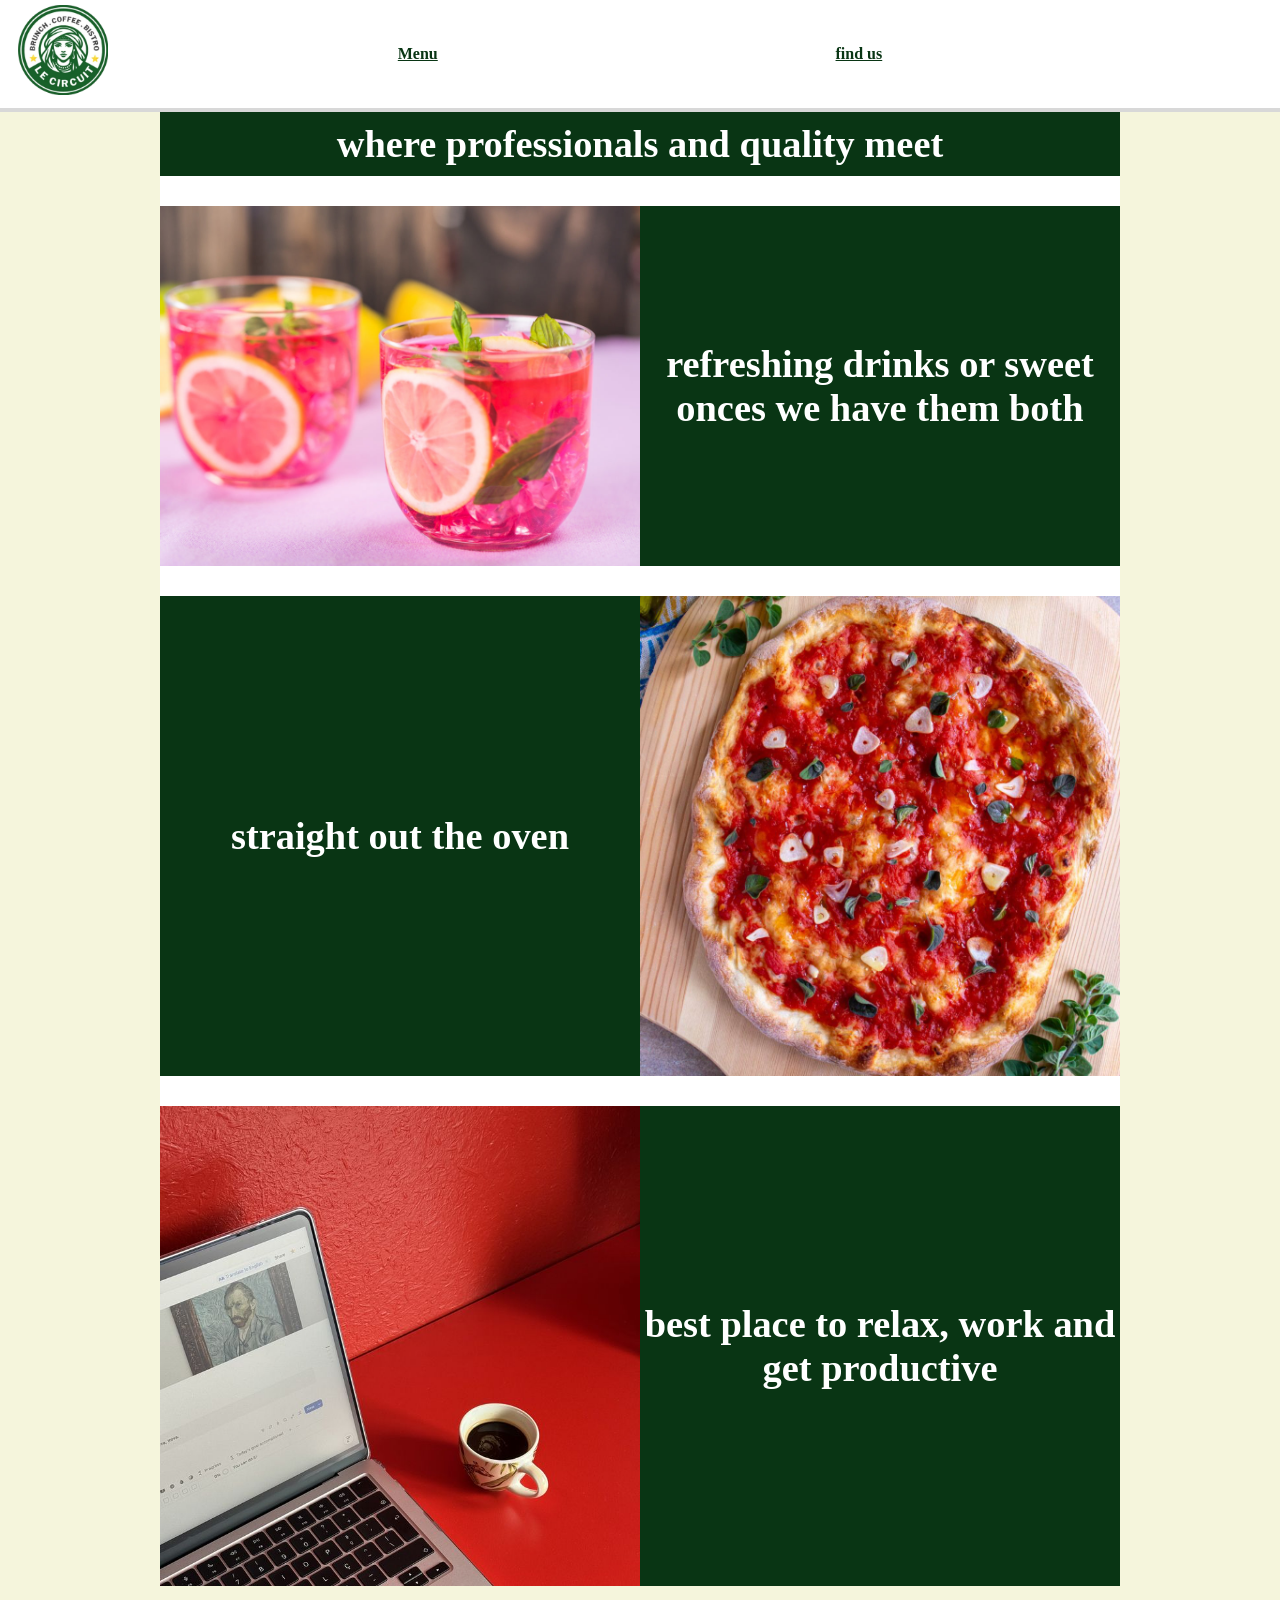
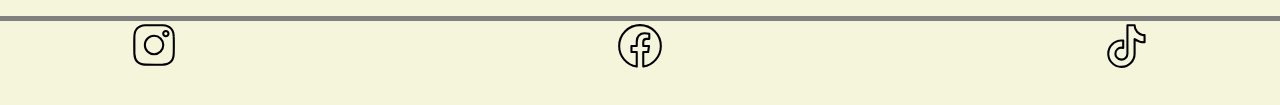
<file: index.html>
<!DOCTYPE html>
<html lang="en">
  <head>
    <meta charset="utf-8" />
    <meta name="viewport" content="width=device-width, initial-scale=1.0" />
    <title>Cafe Menu</title>
    <link href="styles.css?v=2" rel="stylesheet"/>
  </head>
  <body>
    <div class="site-header">
      <a href="index.html"><img class="logo" src="png's\le_circuit_logo_croped.webp" ></a>
      <div class="links">
        
        <a href="coffee.html" class="menu-button"> Menu </a>
        <a href="https://maps.app.goo.gl/eecMspUZtFfN9X2f8" class="menu-button">find us</a>
      </div>

    </div>
    
    <div class="block glow">
      <h1 class="wid">where professionals and quality meet</h1>
    </div>
    <div class="slogo">
      <a href="index.html"><img class="mlogo" src="png's\le_circuit_logo_croped.webp" ></a>
    </div >
    <hr class="go">
    <div class="block">
      <img src="png's/drink.jpg" class="nice">
      <h2 class="desc">refreshing drinks or sweet onces we have them both</h2>
      

    </div>
    <hr>
    <div class="block ">
      
      <h2 class="descy">straight out the oven</h2>
      <img src="png's/sauce-pizza.jpg" class="nice right">
      
    </div>
    <hr>
    <div class="block">
      <img src="png's/work.png" class="nice">
      <h2 class="desc">best place to relax, work and get productive</h2>
    </div>
    <hr class="devide color">
    <footer>
      
      <a href="https://www.instagram.com/le.circuit/"><img src="png's/instagram-outline-svgrepo-com.svg" class="small"></a>
      <a href="https://www.facebook.com/people/Le-Circuit/61587492091959/"><img src="png's/facebook-outline-svgrepo-com.svg" class="small"></a>
      <a href="https://www.tiktok.com/@le.circuit42"><img src="png's/tiktok-outline-svgrepo-com.svg" class="small"></a>
    </footer>
    <hr class="color">
  </body>
</html>
</file>
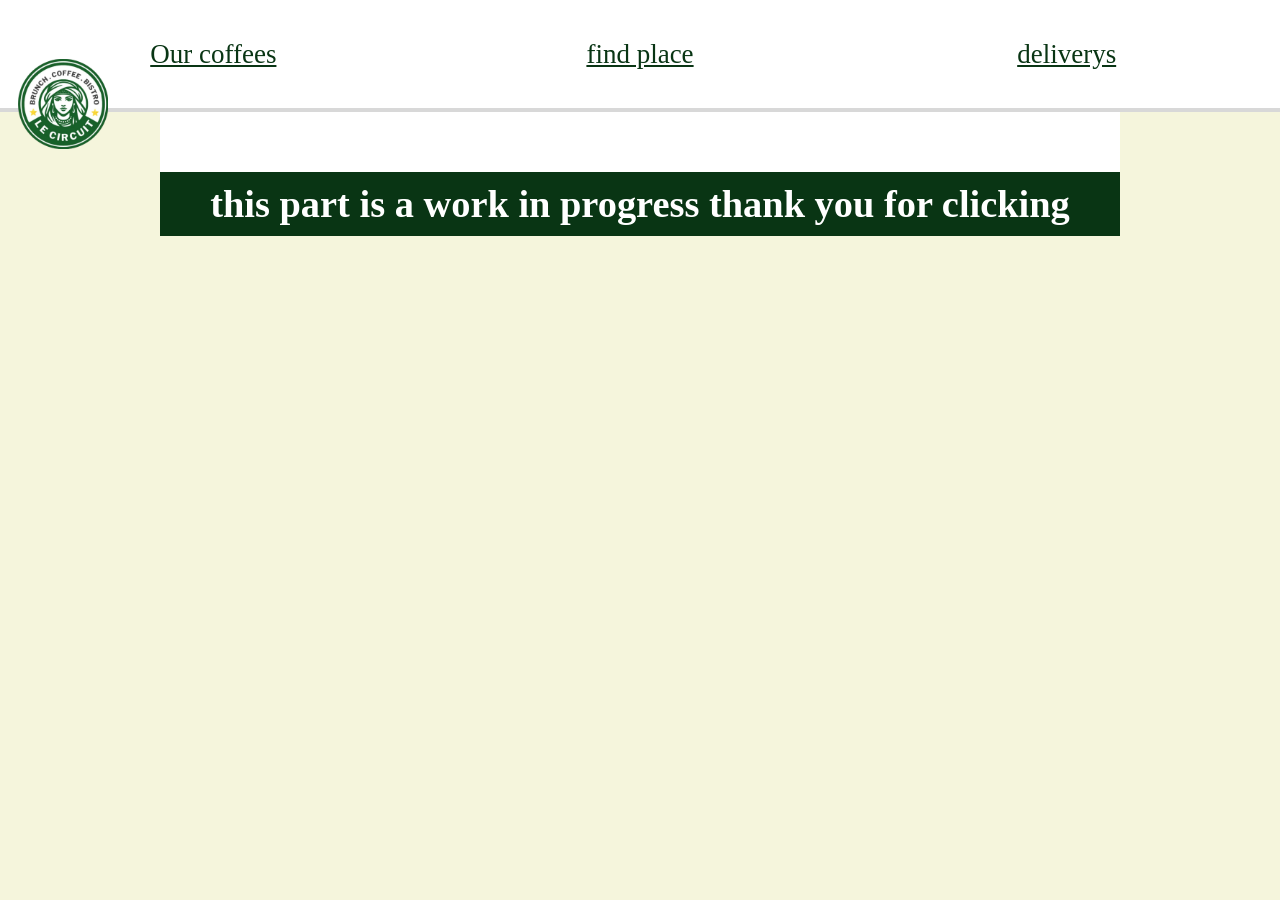
<file: delivery.html>
<!DOCTYPE html>
<html lang="en">
  <head>
    <meta charset="utf-8" />
    <meta name="viewport" content="width=device-width, initial-scale=1.0" />
    <title>Cafe Menu</title>
    <link href="styles.css" rel="stylesheet"/>
  </head>
  <body>
    <div class="site-header">

      <div class="links">
        <a href="index.html"><img class="logo" src="png's\le_circuit_logo_croped.webp" ></a>
        <p><a href="coffee.html"> Our coffees </a></p>
        <p><a href="https://maps.app.goo.gl/eecMspUZtFfN9X2f8">find place</a></p>
        <p><a href="delivery.html">deliverys</a></p>
      </div>
    </div>
      <hr>
      <hr>
      <div class="block">
        <h1>this part is a work in progress thank you for clicking</h1>
      
    </div>
</body>
</file>
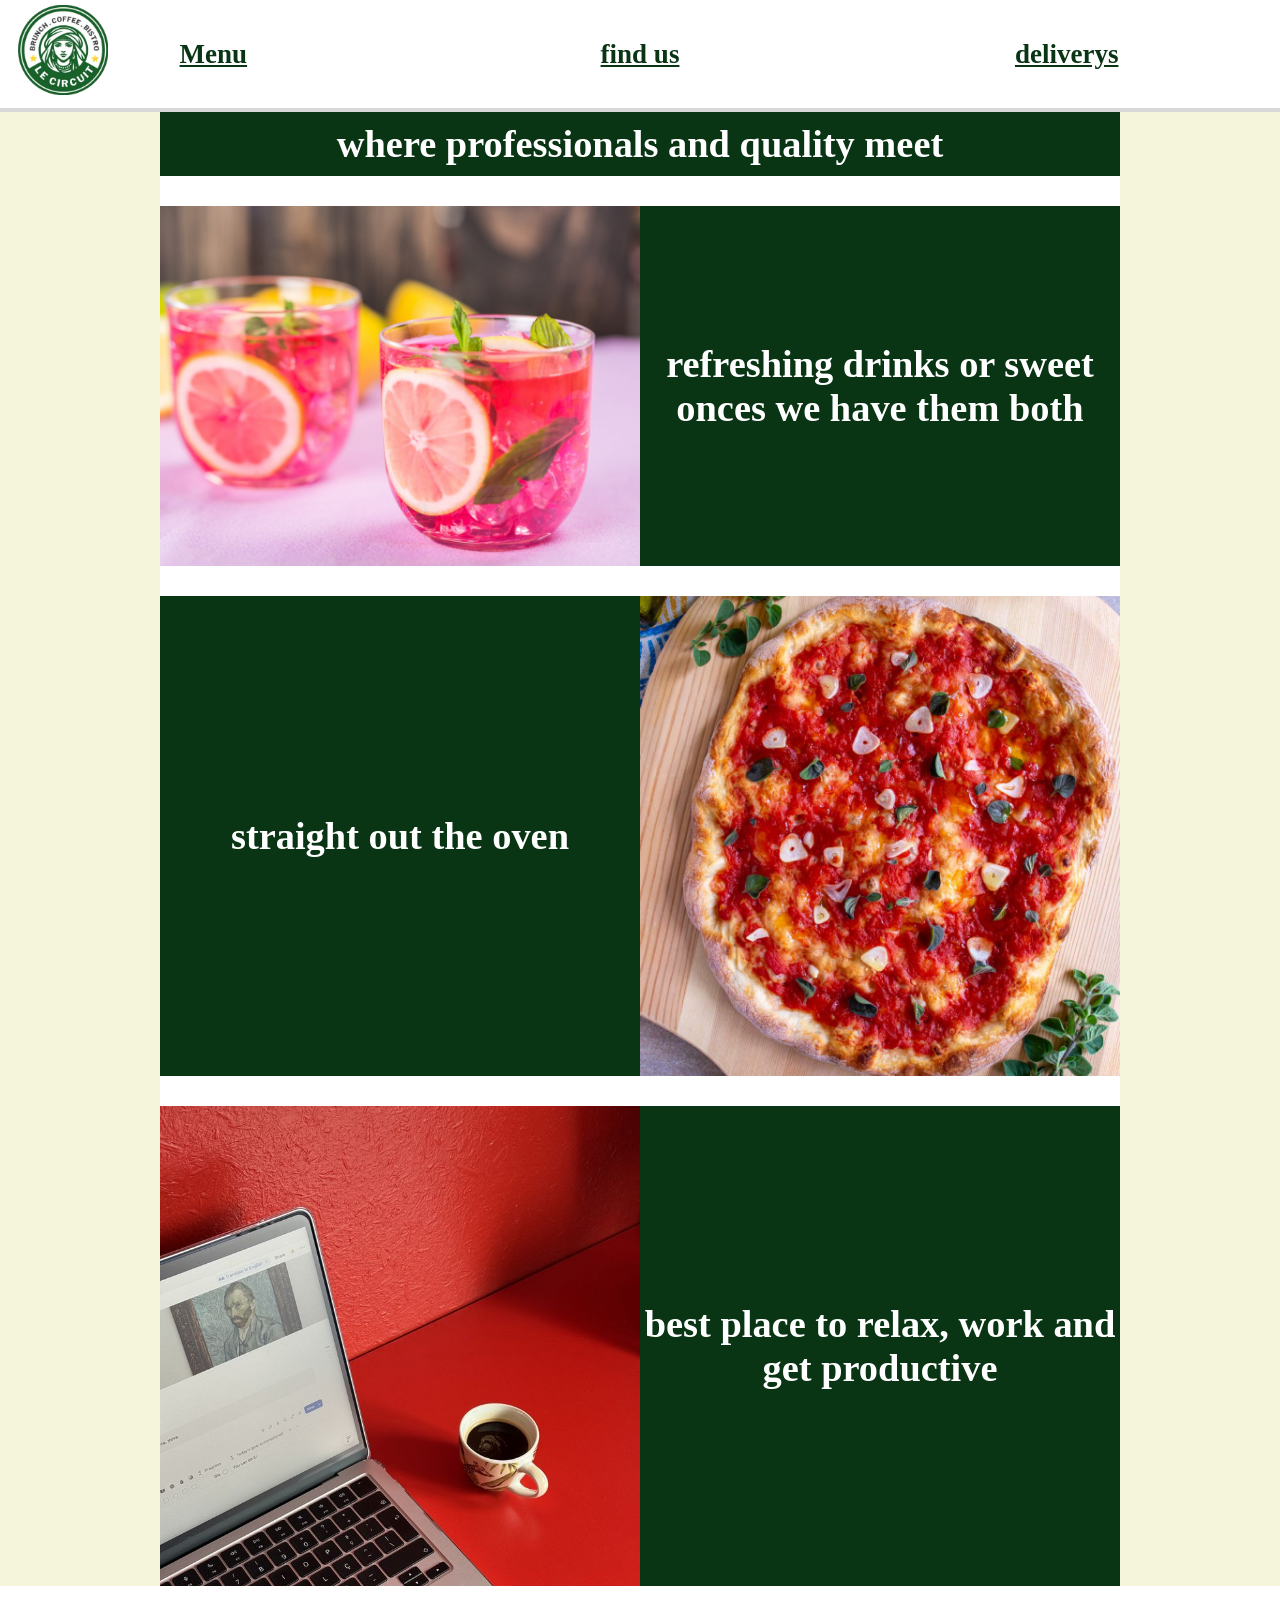
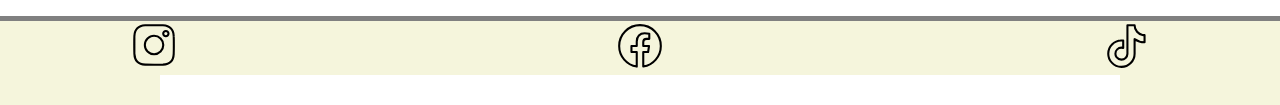
<file: index.html.html>
<!DOCTYPE html>
<html lang="en">
  <head>
    <meta charset="utf-8" />
    <meta name="viewport" content="width=device-width, initial-scale=1.0" />
    <title>Cafe Menu</title>
    <link href="styles.css" rel="stylesheet"/>
  </head>
  <body>
    <div class="site-header">
      <a href="main.html"><img class="logo" src="png's\le_circuit_logo_croped.webp" ></a>
      <div class="links">
        
        <p><a href="coffee.html" class="menu-button"> Menu </a></p>
        <p><a href="https://maps.app.goo.gl/eecMspUZtFfN9X2f8" class="menu-button">find us</a></p>
        <p><a href="delivery.html" class="menu-button">deliverys</a></p>
      </div>

    </div>
    
    <div class="block glow">
      <h1>where professionals and quality meet</h1>
    </div>
    <div class="slogo">
      <a href="main.html"><img class="mlogo" src="png's\le_circuit_logo_croped.webp" ></a>
    </div >
    <hr class="go">
    <div class="block">
      <img src="png's/drink.jpg" class="nice">
      <h2 class="desc">refreshing drinks or sweet onces we have them both</h2>
    </div>
    <hr>
    <div class="block ">
      
      <h2 class="descy">straight out the oven</h2>
      <img src="png's/sauce-pizza.jpg" class="nice right">
      
    </div>
    <hr>
    <div class="block">
      <img src="png's/work.png" class="nice">
      <h2 class="desc">best place to relax, work and get productive</h2>
    </div>
    <hr class="devide">
    <footer>
      
      <a href="https://www.instagram.com/le.circuit/"><img src="png's/instagram-outline-svgrepo-com.svg" class="small"></a>
      <a href="https://www.facebook.com/people/Le-Circuit/61587492091959/"><img src="png's/facebook-outline-svgrepo-com.svg" class="small"></a>
      <a href="https://www.tiktok.com/@le.circuit42"><img src="png's/tiktok-outline-svgrepo-com.svg" class="small"></a>
    </footer>
    <hr>
  </body>
</html>
</file>
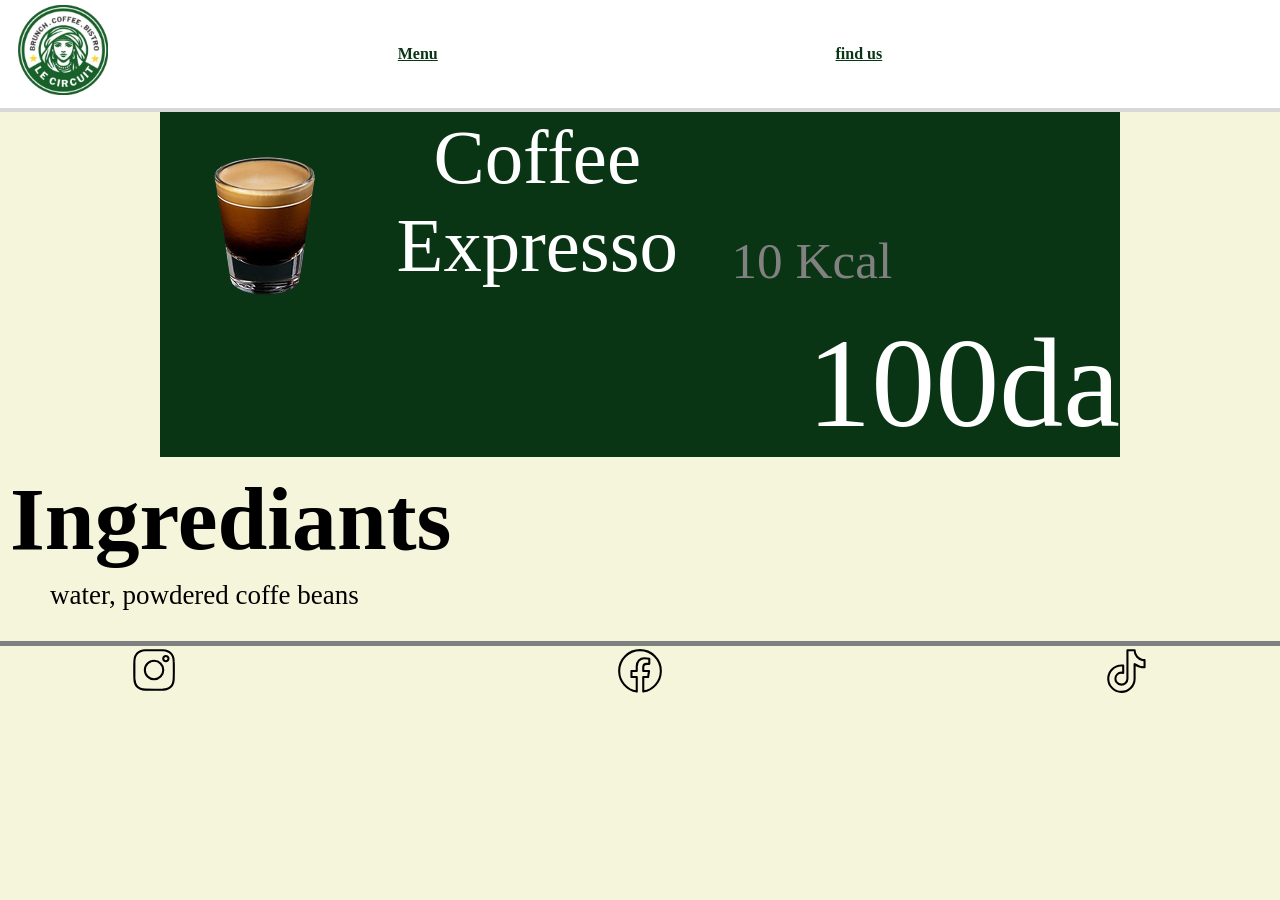
<file: drinks/coffee.html>
<!DOCTYPE html>
<html lang="en">
  <head>
    <meta charset="utf-8" />
    <meta name="viewport" content="width=device-width, initial-scale=1.0" />
    <title>Cafe Menu</title>
    <link href="../styles.css" rel="stylesheet"/>
  </head>
  <body>
    <div class="site-header">
        <a href="../index.html"><img class="logo" src="../png's\le_circuit_logo_croped.webp" ></a>
        <div class="links">
            
            <a href="../coffee.html" class="menu-button"> Menu </a>
            <a href="https://maps.app.goo.gl/eecMspUZtFfN9X2f8" class="menu-button">find us</a>
            
        </div>

    </div>
    <div class="slogo">
      <a href="../index.html"><img class="mlogo" src="../png's\le_circuit_logo_croped.webp" ></a>
    </div >
    <div class="block cent">
      <img src="../png's/Tcoffee.png">
      <p class="product-name">Coffee Expresso</p>
      <p class="calorie">10 Kcal</p>

    </div>
    <div class="block">
      <p class="price right">100da</p>
    </div>
    <h1 class="title">Ingrediants</h1>
    <p class="space">water, powdered coffe beans </p>


    <hr class="devide color">
    <footer>
      
      <a href="https://www.instagram.com/le.circuit/"><img src="../png's/instagram-outline-svgrepo-com.svg" class="small"></a>
      <a href="https://www.facebook.com/people/Le-Circuit/61587492091959/"><img src="../png's/facebook-outline-svgrepo-com.svg" class="small"></a>
      <a href="https://www.tiktok.com/@le.circuit42"><img src="../png's/tiktok-outline-svgrepo-com.svg" class="small"></a>
      
    </footer>
    <hr class=" color">
  </body>
</file>
<file: styles.css>
body {
  font-family: Verdana;
  padding: 0;
  margin:0;
  background-color: beige;
  
}
.color{
  background-color: beige;
}
a:visited,a:link{

  color:#093514;
}
a:active{
  animation: interact 1s ease;
}
p,h1,h2{
  flex:1;
  text-align: center;
  margin-top: auto;
  margin-bottom: auto;
  color: white;
  font-size: 3vw;
}
p{
  display: inline-block;

  margin-right: 0px;
  color: black;
  font-size: 3vh;
}
h1{
  padding: 10px;
}
footer{
  margin-left:10% ;
  margin-right: 10%;
  width:80%;
  display: flex;
  justify-content: space-between;
  
}
.site-header {
  display: flex;
  justify-content:space-between;
  align-content: center;
  position: sticky;
  top:0;
  width: 100%;
  height: 12vh;
  margin-bottom: 0px;
  border-bottom: 4px rgba(100,100,100,25%) solid;
  background-color: white;

  z-index: 1000;


}
b{
  margin-left: auto;
  margin-right: auto;
  padding:10px;
}
.links{
  width: 1000vw;
  display: flex;
  justify-content:space-evenly;
  align-items: center;
  flex-grow: 1;
}
.logo{
  position: absolute;
  margin-top: 0.5vh;
  margin-left: 2vh;
  margin-right:-20px ;
  height: 10vh;
  margin-bottom:-0px;
  margin-right: 0px; 
}
.slogo{
  display: flex;
  width: 75%;
  margin-left: 12.5%;
  justify-content: center;
  background-color: beige;
}
.mlogo{
  display: none;
  width:auto;
  margin-left: auto;
  height: 20vh;
  background-color: beige;
  margin-right: 0px; 
}
hr{
  border: none;
  width: 75%;
  margin-top: 0;
  margin-bottom: 0;
  padding-bottom:30px;
  background-color: white;
  color: white;
}
.block{
  display:flex;
  align-items: center;
  margin-left: 12.5%;
  width: 75%;
  background-color: #093514;
  
}
.sblock{
  display:flex;
  align-items: center;
  margin-left: 40%;
  width: 20%;
  background-color: #093514;
  margin-bottom: 20px;
}
.menu-button{
  font-weight:bold ;
  
}
.nice{
  width:50%;
  height: auto;
}
.right{
  margin-left: auto;
}
.color{
  background-color: beige;
}
.devide{
  width: 100%;
  border-bottom: 5px gray solid;
}
.small{
  flex-grow: 1;
  height: 50px;
  width: 50px;
  
}
.type{
  display: flex;
  justify-content: flex-start;
  color:black;
  border-bottom: 1px  solid black;
  width: 90%;
  height: 4vw;
  margin-bottom: 10vw;
  justify-self: center;
  font-size: 5vw;
}

.grid-container{
    display: grid;
    grid-template-columns: 1fr 1fr ;

}
.area{
    display: flex;
    justify-content: flex-start;
    align-items: center;
  
  margin-bottom: 10px;
  
}
.area p{

    display: flex;
    justify-content: flex-start;
    margin: 0;
    font-size: 4cqw;
}
.area img{
    margin-left: 20px;
    width: 20%;
}
.area .growable{
    flex-grow: 1;
}
.cent p{
  display: flex;
  justify-content: flex-start;
  margin-bottom: 20px;
  
}
.right{
  display: flex;
  justify-content: flex-end;
  align-items: flex-end;
}
.product-name {
  color:rgb(255, 255, 255);
  font-size: 6cqw;
}
.calorie{
  font-size: 4cqw;
  color:#818181
}
.price{
  font-size: 10cqw;
  color:rgb(255, 255, 255);
}
.title{
  display: flex;
  color: black;
  font-size: 7cqw;
  align-items: flex-start;
  justify-content: flex-start;
}
.space{
  margin-left: 50px;
}

@keyframes interact {
  0%{
    transform: scale(1);
  }
  50%{
    transform: scale(2);
  }
  100%{
    transform: scale(1);
  }
}

@media (width<600px) {
  .grid-container{
    grid-template-columns: 1fr ;
  }
  .area p{
    font-size: 7cqw;
  }
}


@media (width<600px) {
  .logo{
    display: none;
  }
  .mlogo{
    display:block;
    padding: 10px;
  }
  .slogo{
    width: 100%;
    margin: 0;
  }
  hr{
    width: 100%;
    margin: 0;
    background-color:beige
  }
  .block{
    display: flex;
    flex-direction: column;
    width: 100%;
    margin: 0;
    background-color: #093514;
    text-align: center;
  }
  .nice{
    padding-top: 2.5%;
    padding-bottom: 0;
    width:95%;
  }
  .descy{
    padding: 30px;
  }
  .desc{
    padding: 30px;
  }
  .right{
    order: 1;
    margin-right: auto;
  }
  .descy{
    order: 2;
  }
  .logo{
    display: none;
  }
  .go{
    display: none;
  }
  .site-header{
    height: 5vh;
  }
  footer{
    background-color: beige;
  }
}
</file>
